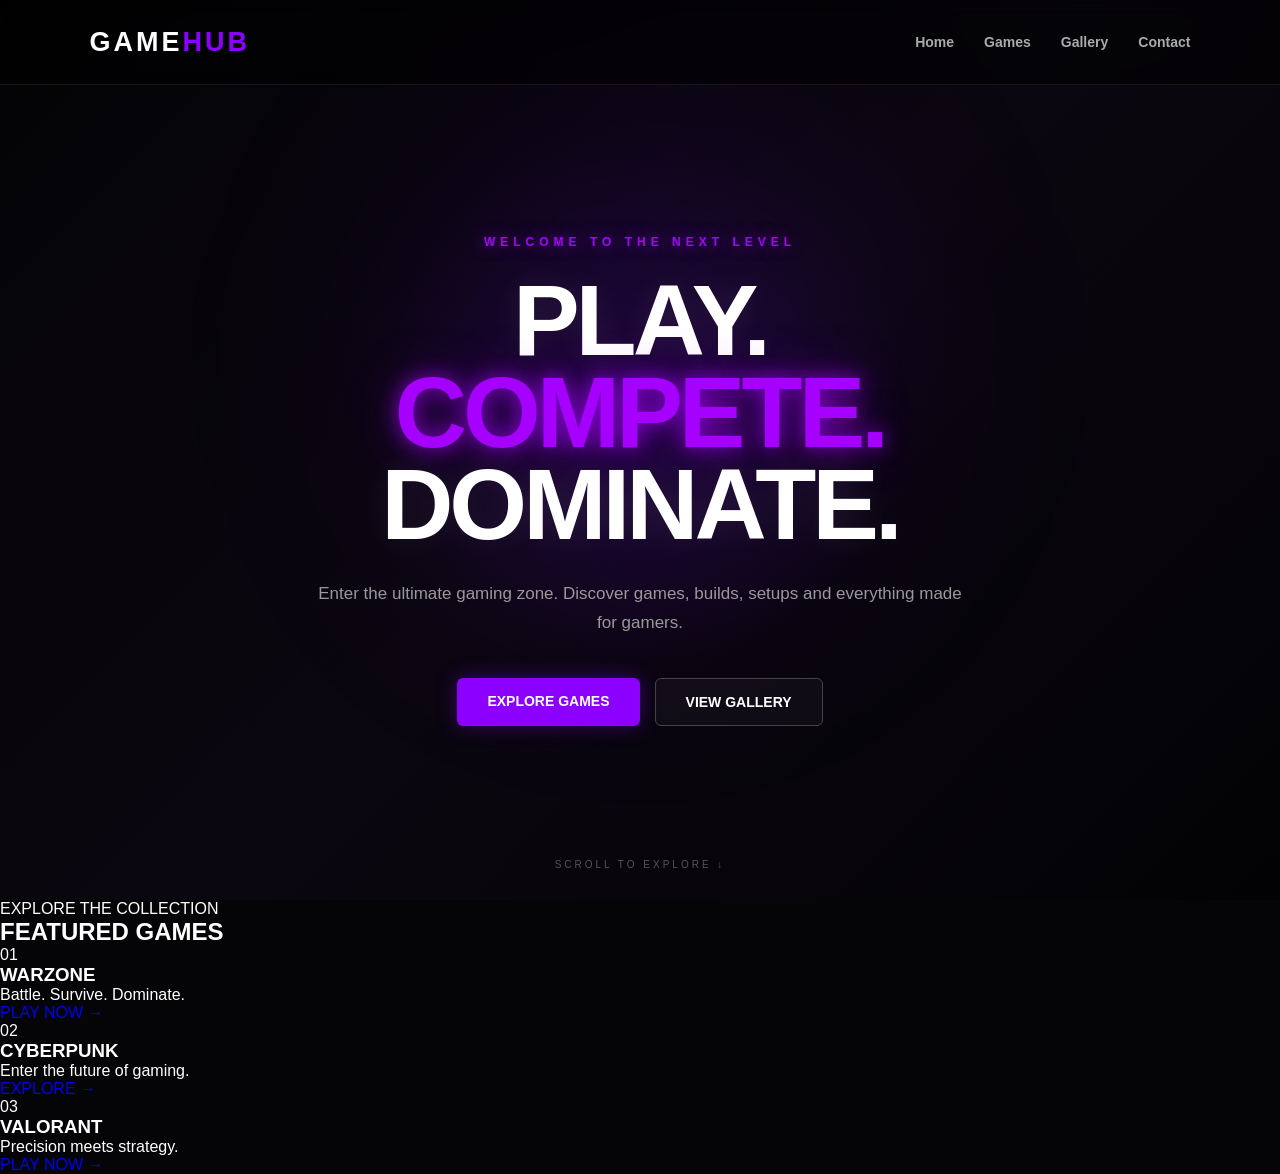
<file: index.html>
<!DOCTYPE html>
<html lang="en">

<head>
    <meta charset="UTF-8">
    <meta name="viewport" content="width=device-width, initial-scale=1.0">

    <title>GAMEHUB | Gaming Website</title>

    <link rel="stylesheet" href="style.css">
</head>

<body>

    <!-- ===== GAMING HERO ===== -->

    <section class="gaming-hero">

        <nav class="gaming-nav">

            <div class="gaming-logo">
                GAME<span>HUB</span>
            </div>

            <div class="gaming-menu">
                <a href="index.html">Home</a>
                <a href="games.html">Games</a>
                <a href="gallery.html">Gallery</a>
                <a href="contact.html">Contact</a>
            </div>

        </nav>


        <div class="gaming-hero-content">

            <p class="gaming-label">
                WELCOME TO THE NEXT LEVEL
            </p>

            <h1>
                PLAY.<br>
                <span>COMPETE.</span><br>
                DOMINATE.
            </h1>

            <p class="gaming-description">
                Enter the ultimate gaming zone.
                Discover games, builds, setups and everything
                made for gamers.
            </p>

            <div class="gaming-buttons">

                <a href="games.html" class="gaming-primary">
                    EXPLORE GAMES
                </a>

                <a href="gallery.html" class="gaming-secondary">
                    VIEW GALLERY
                </a>

            </div>

        </div>

        <div class="hero-scroll">
            SCROLL TO EXPLORE ↓
        </div>

    </section>
    <!-- ===== FEATURED GAMES ===== -->

<section class="featured-games">

    <div class="section-title">
        <p>EXPLORE THE COLLECTION</p>
        <h2>FEATURED <span>GAMES</span></h2>
    </div>

    <div class="game-grid">

        <div class="game-card">
            <div class="game-number">01</div>
            <h3>WARZONE</h3>
            <p>Battle. Survive. Dominate.</p>
            <a href="#">PLAY NOW →</a>
        </div>

        <div class="game-card">
            <div class="game-number">02</div>
            <h3>CYBERPUNK</h3>
            <p>Enter the future of gaming.</p>
            <a href="#">EXPLORE →</a>
        </div>

        <div class="game-card">
            <div class="game-number">03</div>
            <h3>VALORANT</h3>
            <p>Precision meets strategy.</p>
            <a href="#">PLAY NOW →</a>
        </div>

    </div>

</section>

</body>

</html>
</file>
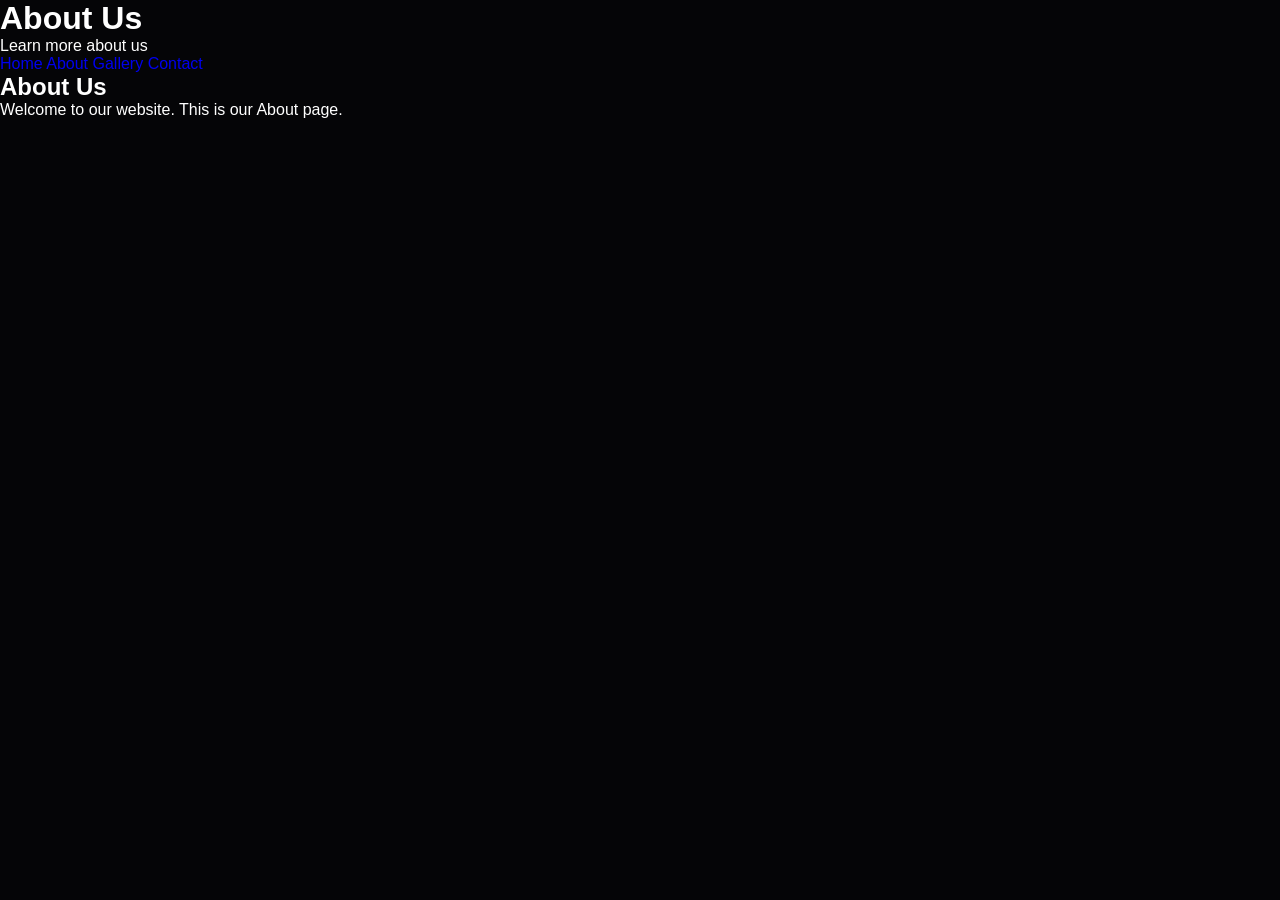
<file: about.html>
<!DOCTYPE html>
<html>

<head>
    <title>About - My Website</title>
    <link rel="stylesheet" href="style.css">
</head>

<body>

<header>
    <h1>About Us</h1>
    <p>Learn more about us</p>
</header>

<nav>
    <a href="index.html">Home</a>
    <a href="about.html">About</a>
    <a href="gallery.html">Gallery</a>
    <a href="contact.html">Contact</a>
</nav>

<main>
    <h2>About Us</h2>
    <p>Welcome to our website. This is our About page.</p>
</main>

</body>
</html>
</file>
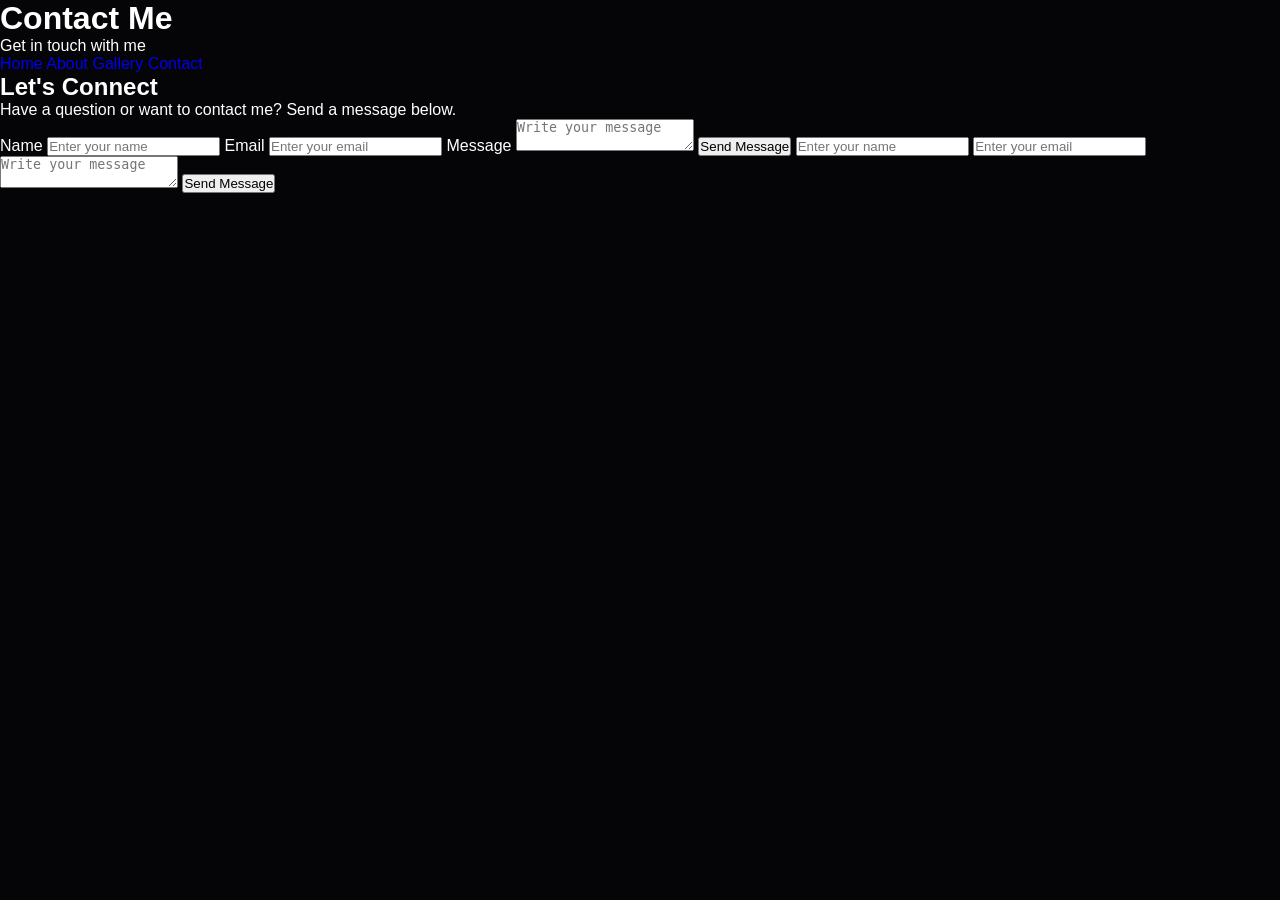
<file: contact.html>
<!DOCTYPE html>
<html>
<head>
    <title>Contact - My Website</title>
    <link rel="stylesheet" href="style.css">
</head>

<body>

<header>
    <h1>Contact Me</h1>
    <p>Get in touch with me</p>
</header>

<nav>
    <a href="index.html">Home</a>
    <a href="about.html">About</a>
    <a href="gallery.html">Gallery</a>
    <a href="contact.html">Contact</a>
</nav>

<main class="contact-section">

    <h2>Let's Connect</h2>
    <p class="contact-intro">
        Have a question or want to contact me? Send a message below.
    </p>

  <form class="contact-form" action="https://api.web3forms.com/submit" method="POST">
      <input type="hidden" name="access_key" value="097a0924-e269-4cd1-b587-409fe01069de">

        <label>Name</label>
        <input type="text" placeholder="Enter your name">

        <label>Email</label>
        <input type="email" placeholder="Enter your email">

        <label>Message</label>
        <textarea placeholder="Write your message"></textarea>

        <button type="submit">Send Message</button>
       <input type="text" name="name" placeholder="Enter your name">

<input type="email" name="email" placeholder="Enter your email">

<textarea name="message" placeholder="Write your message"></textarea>

<button type="submit">Send Message</button>

    </form>

</main>

</body>
</html>
</file>
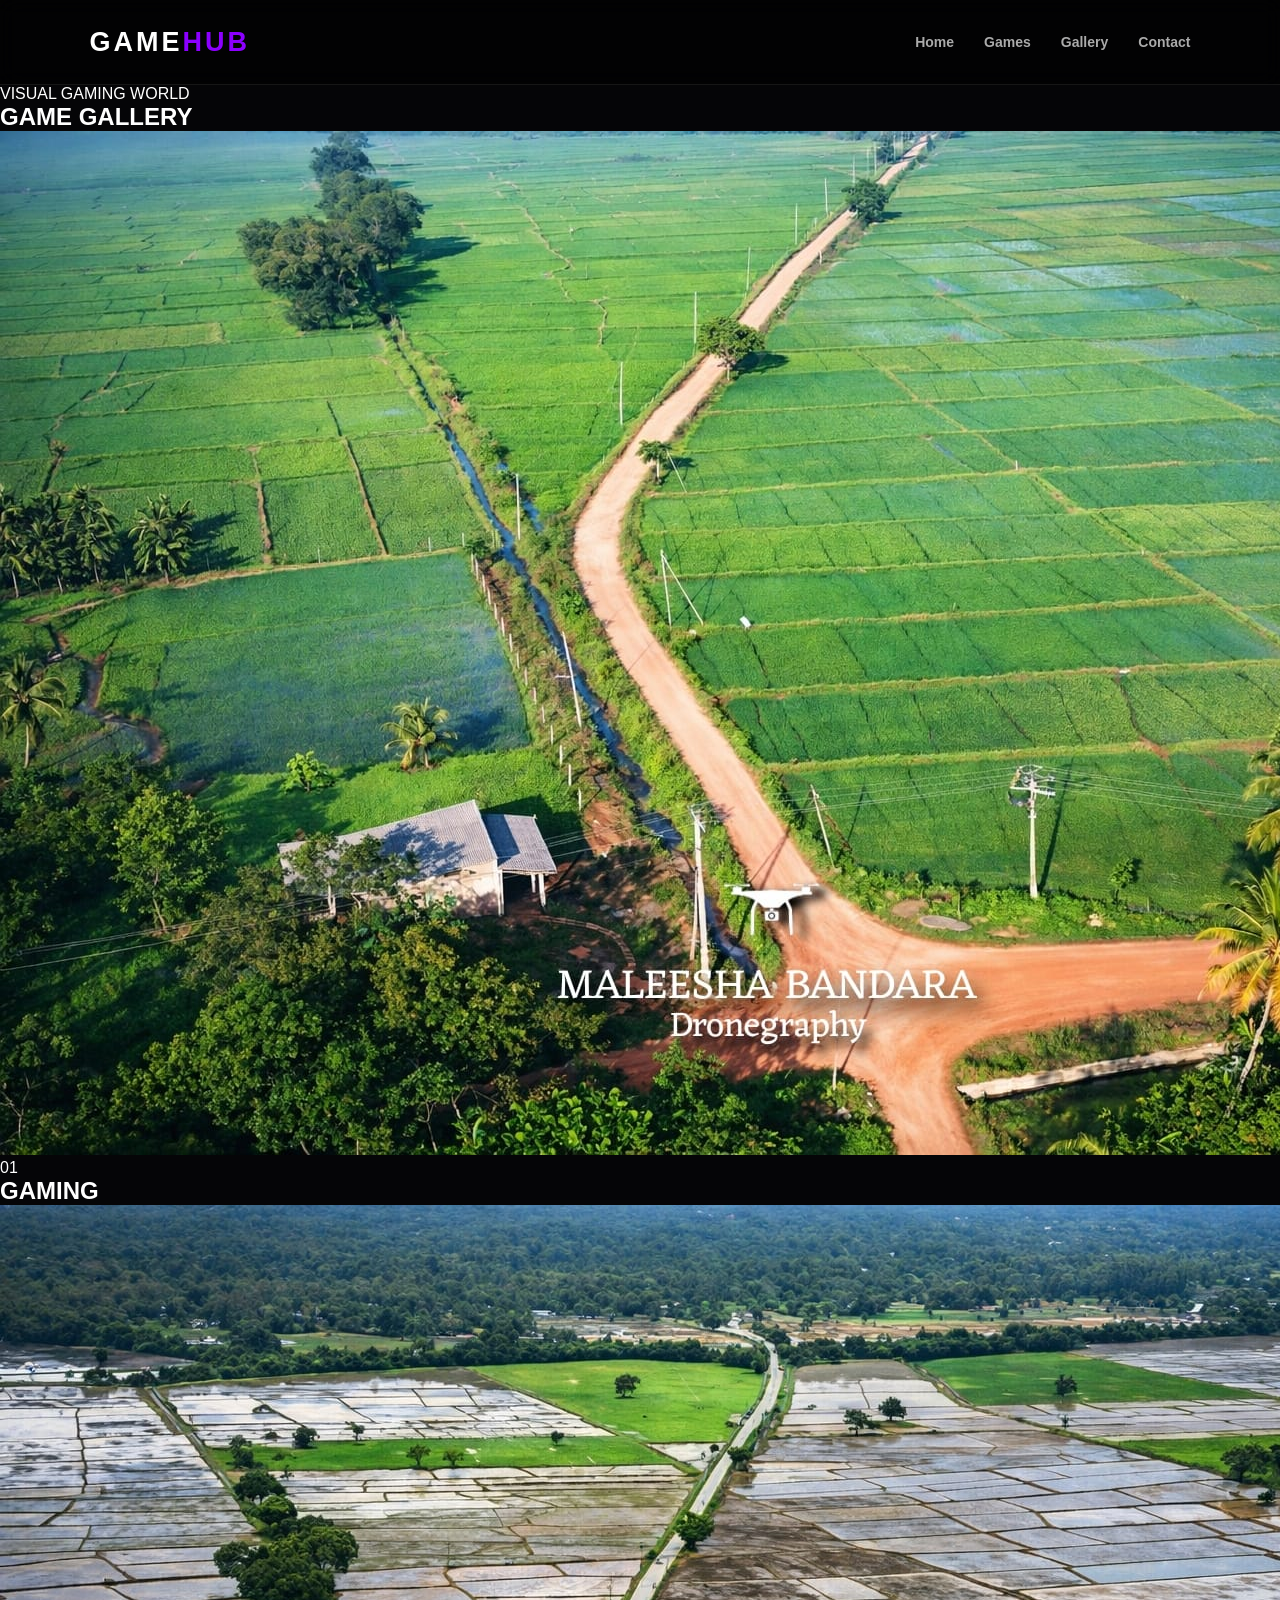
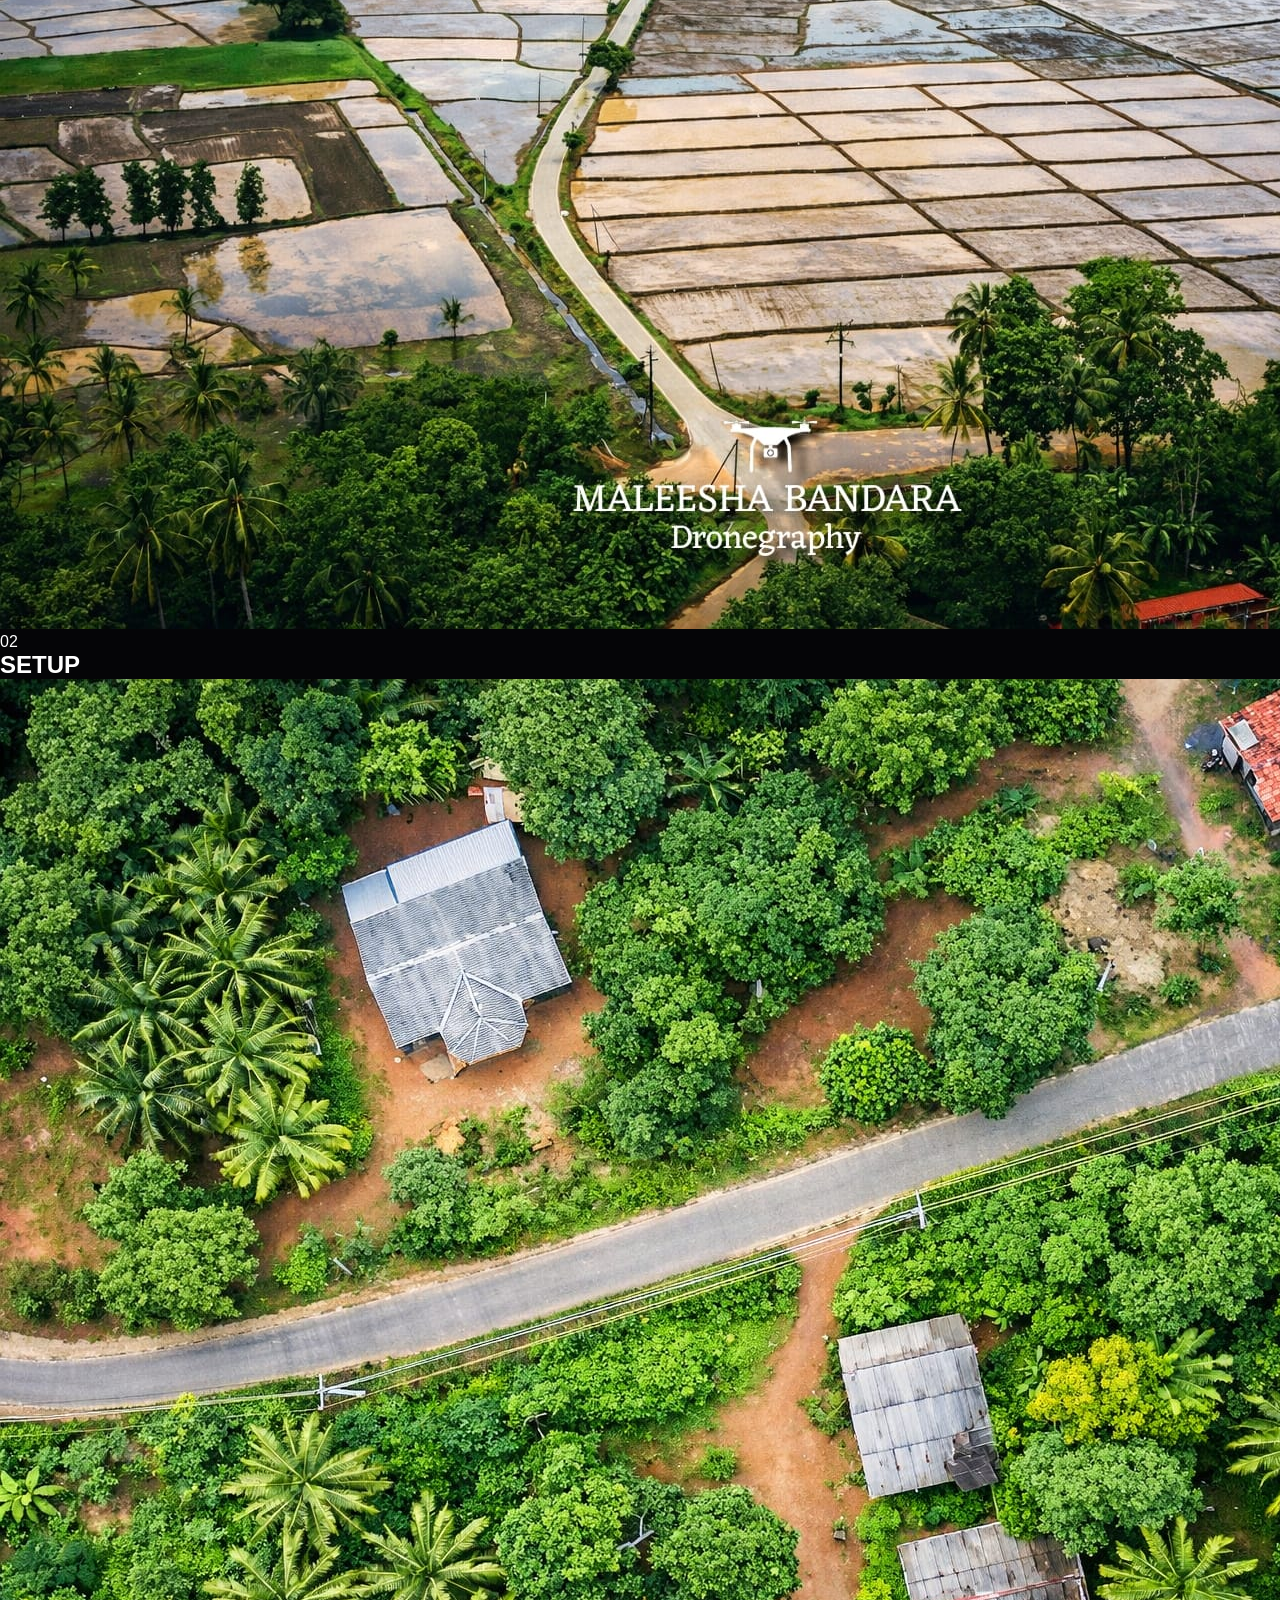
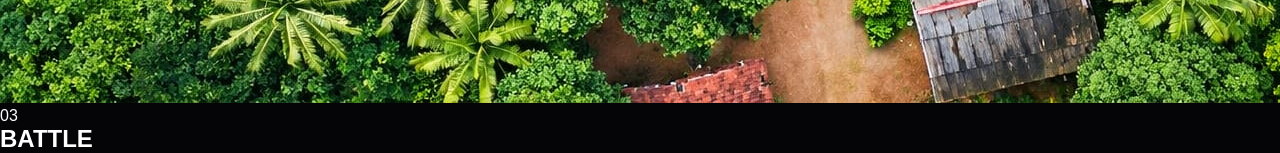
<file: gallery.html>
<!DOCTYPE html>
<html lang="en">

<head>
    <meta charset="UTF-8">
    <meta name="viewport" content="width=device-width, initial-scale=1.0">

    <title>GAMEHUB | Gallery</title>

    <link rel="stylesheet" href="style.css">
</head>

<body>

    <section class="gallery-page">

        <nav class="gaming-nav">

            <div class="gaming-logo">
                GAME<span>HUB</span>
            </div>

            <div class="gaming-menu">
                <a href="index.html">Home</a>
                <a href="games.html">Games</a>
                <a href="gallery.html">Gallery</a>
                <a href="contact.html">Contact</a>
            </div>

        </nav>


        <div class="gallery-header">

            <p>VISUAL GAMING WORLD</p>

            <h1>
                GAME <span>GALLERY</span>
            </h1>

            <div class="gallery-line"></div>

        </div>


        <div class="gaming-gallery">

            <div class="gallery-card">
                <img src="photo1.jpg" alt="Gaming Image 1">
                <div class="gallery-overlay">
                    <span>01</span>
                    <h2>GAMING</h2>
                </div>
            </div>


            <div class="gallery-card">
                <img src="photo2.jpg" alt="Gaming Image 2">
                <div class="gallery-overlay">
                    <span>02</span>
                    <h2>SETUP</h2>
                </div>
            </div>


            <div class="gallery-card">
                <img src="photo3.jpg" alt="Gaming Image 3">
                <div class="gallery-overlay">
                    <span>03</span>
                    <h2>BATTLE</h2>
                </div>
            </div>

        </div>

    </section>

</body>

</html>
</file>
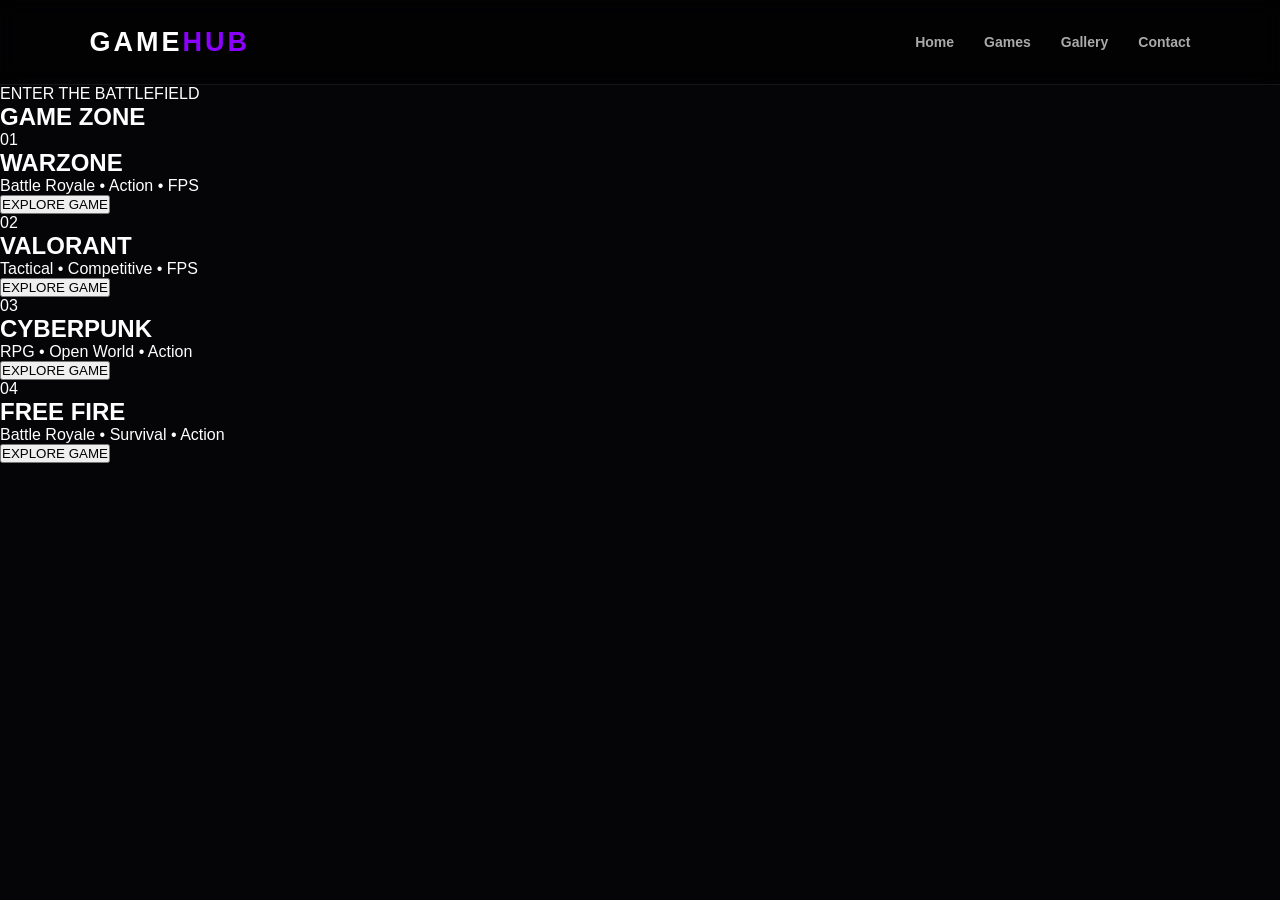
<file: games.html>
<!DOCTYPE html>
<html lang="en">

<head>
    <meta charset="UTF-8">
    <meta name="viewport" content="width=device-width, initial-scale=1.0">

    <title>GAMEHUB | Games</title>

    <link rel="stylesheet" href="style.css">
</head>

<body>

    <section class="games-page">

        <nav class="gaming-nav">

            <div class="gaming-logo">
                GAME<span>HUB</span>
            </div>

            <div class="gaming-menu">
                <a href="index.html">Home</a>
                <a href="games.html">Games</a>
                <a href="gallery.html">Gallery</a>
                <a href="contact.html">Contact</a>
            </div>

        </nav>


        <div class="games-header">

            <p>ENTER THE BATTLEFIELD</p>

            <h1>
                GAME <span>ZONE</span>
            </h1>

            <div class="games-line"></div>

        </div>


        <div class="games-container">

            <div class="big-game-card">
                <span>01</span>

                <div>
                    <h2>WARZONE</h2>
                    <p>Battle Royale • Action • FPS</p>
                    <button>EXPLORE GAME</button>
                </div>
            </div>


            <div class="big-game-card">
                <span>02</span>

                <div>
                    <h2>VALORANT</h2>
                    <p>Tactical • Competitive • FPS</p>
                    <button>EXPLORE GAME</button>
                </div>
            </div>


            <div class="big-game-card">
                <span>03</span>

                <div>
                    <h2>CYBERPUNK</h2>
                    <p>RPG • Open World • Action</p>
                    <button>EXPLORE GAME</button>
                </div>
            </div>


            <div class="big-game-card">
                <span>04</span>

                <div>
                    <h2>FREE FIRE</h2>
                    <p>Battle Royale • Survival • Action</p>
                    <button>EXPLORE GAME</button>
                </div>
            </div>

        </div>

    </section>

</body>

</html>
</file>
<file: style.css>
/* =========================================
   GAMEHUB - DARK GAMING WEBSITE
   ========================================= */

* {
    margin: 0;
    padding: 0;
    box-sizing: border-box;
}

html {
    scroll-behavior: smooth;
}

body {
    font-family: Arial, Helvetica, sans-serif;
    background: #050507;
    color: #ffffff;
    overflow-x: hidden;
}

a {
    text-decoration: none;
}


/* =========================================
   GAMING HERO
   ========================================= */

.gaming-hero {
    min-height: 100vh;
    position: relative;
    overflow: hidden;

    background:
        radial-gradient(
            circle at 50% 45%,
            rgba(120, 0, 255, 0.13),
            transparent 32%
        ),
        linear-gradient(
            135deg,
            #030305,
            #0b0710 50%,
            #020204
        );
}


/* Animated background glow */

.gaming-hero::before {
    content: "";

    position: absolute;

    width: 550px;
    height: 550px;

    left: 50%;
    top: 40%;

    transform: translate(-50%, -50%);

    border-radius: 50%;

    background: rgba(120, 0, 255, 0.08);

    filter: blur(100px);

    animation: glowMove 5s ease-in-out infinite alternate;
}

@keyframes glowMove {

    from {
        transform: translate(-50%, -50%) scale(0.8);
    }

    to {
        transform: translate(-50%, -50%) scale(1.2);
    }

}


/* =========================================
   NAVIGATION
   ========================================= */

.gaming-nav {
    height: 85px;

    padding: 0 7%;

    display: flex;
    align-items: center;
    justify-content: space-between;

    position: relative;
    z-index: 10;

    background: rgba(0, 0, 0, 0.55);

    border-bottom: 1px solid rgba(255,255,255,0.08);

    backdrop-filter: blur(10px);
}

.gaming-logo {
    font-size: 27px;

    font-weight: 900;

    letter-spacing: 3px;
}

.gaming-logo span {
    color: #8c00ff;
}

.gaming-menu {
    display: flex;

    gap: 30px;
}

.gaming-menu a {
    color: #aaa;

    font-size: 14px;

    font-weight: bold;

    transition: 0.3s;
}

.gaming-menu a:hover {
    color: #a600ff;

    text-shadow:
        0 0 12px rgba(166,0,255,0.8);
}


/* =========================================
   HERO CONTENT
   ========================================= */

.gaming-hero-content {
    max-width: 950px;

    margin: auto;

    padding: 150px 25px 100px;

    text-align: center;

    position: relative;
    z-index: 2;

    animation: heroIn 1s ease;
}

@keyframes heroIn {

    from {
        opacity: 0;
        transform: translateY(40px);
    }

    to {
        opacity: 1;
        transform: translateY(0);
    }

}

.gaming-label {
    color: #a600ff;

    font-size: 12px;

    font-weight: bold;

    letter-spacing: 5px;

    margin-bottom: 25px;

    text-shadow:
        0 0 15px rgba(166,0,255,0.7);
}

.gaming-hero-content h1 {
    font-size: clamp(55px, 9vw, 100px);

    line-height: 0.92;

    letter-spacing: -4px;

    font-weight: 900;

    margin-bottom: 30px;

    text-shadow:
        0 0 30px rgba(255,255,255,0.08);
}

.gaming-hero-content h1 span {
    color: #a600ff;

    text-shadow:
        0 0 20px rgba(166,0,255,0.8),
        0 0 50px rgba(166,0,255,0.35);
}

.gaming-description {
    max-width: 650px;

    margin: auto;

    color: #999;

    font-size: 17px;

    line-height: 1.7;
}


/* =========================================
   BUTTONS
   ========================================= */

.gaming-buttons {
    margin-top: 40px;

    display: flex;

    justify-content: center;

    gap: 15px;

    flex-wrap: wrap;
}

.gaming-primary,
.gaming-secondary {
    padding: 15px 30px;

    border-radius: 6px;

    font-size: 14px;

    font-weight: bold;

    transition: 0.3s;
}

.gaming-primary {
    color: white;

    background: #8c00ff;

    box-shadow:
        0 0 20px rgba(140,0,255,0.35);
}

.gaming-primary:hover {
    background: #a600ff;

    transform: translateY(-5px);

    box-shadow:
        0 0 35px rgba(166,0,255,0.65);
}

.gaming-secondary {
    color: white;

    border: 1px solid #444;

    background: rgba(255,255,255,0.03);
}

.gaming-secondary:hover {
    color: #a600ff;

    border-color: #a600ff;

    transform: translateY(-5px);

    box-shadow:
        0 0 20px rgba(166,0,255,0.2);
}


/* =========================================
   SCROLL INDICATOR
   ========================================= */

.hero-scroll {
    position: absolute;

    bottom: 30px;

    left: 50%;

    transform: translateX(-50%);

    color: #555;

    font-size: 10px;

    letter-spacing: 3px;

    z-index: 5;

    animation: scrollPulse 2s infinite;
}

@keyframes scrollPulse {

    0%, 100% {
        opacity: 0.35;
        transform: translateX(-50%) translateY(0);
    }

    50% {
        opacity: 1;
        transform: translateX(-50%) translateY(8px);
    }

}


/* =========================================
   MOBILE
   ========================================= */

@media (max-width: 700px) {

    .gaming-nav {
        height: auto;

        padding: 20px;

        flex-direction: column;

        gap: 18px;
    }

    .gaming-menu {
        gap: 18px;

        flex-wrap: wrap;

        justify-content: center;
    }

    .gaming-menu a {
        font-size: 12px;
    }

    .gaming-hero-content {
        padding: 120px 20px 100px;
    }

    .gaming-label {
        font-size: 9px;

        letter-spacing: 3px;
    }

    .gaming-hero-content h1 {
        font-size: 52px;

        letter-spacing: -2px;
    }

    .gaming-description {
        font-size: 15px;
    }

    .gaming-buttons {
        flex-direction: column;

        align-items: center;
    }

    .gaming-primary,
    .gaming-secondary {
        width: 210px;
    }
/* =========================================
   FEATURED GAMES
   ========================================= */

.featured-games {
    position: relative;
    padding: 110px 7%;
    background: #050507;
    overflow: hidden;
}

.section-title {
    text-align: center;
    margin-bottom: 55px;
}

.section-title p {
    color: #8c00ff;
    font-size: 11px;
    font-weight: bold;
    letter-spacing: 4px;
    margin-bottom: 15px;
}

.section-title h2 {
    font-size: clamp(35px, 6vw, 65px);
    font-weight: 900;
    letter-spacing: -2px;
}

.section-title h2 span {
    color: #a600ff;
    text-shadow: 0 0 25px rgba(166,0,255,0.7);
}


/* GAME GRID */

.game-grid {
    max-width: 1200px;
    margin: auto;

    display: grid;
    grid-template-columns: repeat(3, 1fr);
    gap: 25px;
}


/* GAME CARD */

.game-card {
    position: relative;

    min-height: 300px;

    padding: 35px;

    display: flex;
    flex-direction: column;
    justify-content: flex-end;

    background:
        linear-gradient(
            145deg,
            #15121b,
            #08080b
        );

    border: 1px solid #29252f;
    border-radius: 12px;

    overflow: hidden;

    transition: 0.4s ease;

    cursor: pointer;
}


/* Animated glow */

.game-card::before {
    content: "";

    position: absolute;

    width: 180px;
    height: 180px;

    top: -70px;
    right: -70px;

    background: #8c00ff;

    border-radius: 50%;

    filter: blur(80px);

    opacity: 0.12;

    transition: 0.4s;
}


/* Card hover */

.game-card:hover {
    transform: translateY(-12px);

    border-color: #8c00ff;

    box-shadow:
        0 15px 45px rgba(140,0,255,0.2);
}

.game-card:hover::before {
    opacity: 0.35;

    transform: scale(1.5);
}


/* NUMBER */

.game-number {
    position: absolute;

    top: 25px;
    right: 30px;

    font-size: 13px;

    color: #555;

    font-weight: bold;

    letter-spacing: 2px;
}


/* GAME TITLE */

.game-card h3 {
    position: relative;

    font-size: 32px;

    font-weight: 900;

    letter-spacing: 1px;

    margin-bottom: 10px;
}

.game-card p {
    position: relative;

    color: #888;

    font-size: 14px;

    margin-bottom: 25px;
}


/* LINK */

.game-card a {
    position: relative;

    width: fit-content;

    color: #a600ff;

    font-size: 12px;

    font-weight: bold;

    letter-spacing: 2px;

    transition: 0.3s;
}

.game-card a:hover {
    color: white;

    letter-spacing: 4px;
}


/* =========================================
   MOBILE
   ========================================= */

@media (max-width: 800px) {

    .game-grid {
        grid-template-columns: 1fr;
    }

    .game-card {
        min-height: 260px;
    }

}
   /* =========================================
   GAMING GRID BACKGROUND
   ========================================= */

.gaming-hero::after {
    content: "";

    position: absolute;
    inset: 0;

    background-image:
        linear-gradient(
            rgba(166, 0, 255, 0.06) 1px,
            transparent 1px
        ),
        linear-gradient(
            90deg,
            rgba(166, 0, 255, 0.06) 1px,
            transparent 1px
        );

    background-size: 60px 60px;

    mask-image: linear-gradient(
        to bottom,
        black,
        transparent 85%
    );

    animation: gridMove 12s linear infinite;

    pointer-events: none;
}

@keyframes gridMove {

    from {
        background-position: 0 0;
    }

    to {
        background-position: 60px 60px;
    }

}


/* =========================================
   NEON SCAN LINE
   ========================================= */

.gaming-hero-content::before {
    content: "";

    position: absolute;

    left: 0;
    right: 0;

    height: 1px;

    top: 30%;

    background: linear-gradient(
        90deg,
        transparent,
        rgba(166,0,255,0.5),
        transparent
    );

    animation: scanLine 4s ease-in-out infinite;

    pointer-events: none;
}

@keyframes scanLine {

    0%, 100% {
        opacity: 0;
        transform: translateY(-100px);
    }

    50% {
        opacity: 1;
        transform: translateY(150px);
    }

}
   /* =========================================
   GAMEHUB - GAMES PAGE
   DARK PURPLE ANIMATION
   ========================================= */

.games-page {
    min-height: 100vh;
    position: relative;
    overflow: hidden;

    background:
        radial-gradient(
            circle at 20% 20%,
            rgba(140, 0, 255, 0.18),
            transparent 30%
        ),
        radial-gradient(
            circle at 80% 70%,
            rgba(90, 0, 255, 0.14),
            transparent 30%
        ),
        #030305;
}


/* Animated purple glow */

.games-page::before {
    content: "";

    position: absolute;

    width: 600px;
    height: 600px;

    left: 50%;
    top: 50%;

    transform: translate(-50%, -50%);

    background: rgba(140, 0, 255, 0.08);

    border-radius: 50%;

    filter: blur(120px);

    animation: gameGlow 6s ease-in-out infinite alternate;
}

@keyframes gameGlow {

    from {
        transform: translate(-50%, -50%) scale(0.7);
        opacity: 0.5;
    }

    to {
        transform: translate(-50%, -50%) scale(1.3);
        opacity: 1;
    }

}


/* =========================================
   HEADER
   ========================================= */

.games-header {
    position: relative;
    z-index: 2;

    text-align: center;

    padding: 100px 20px 60px;
}

.games-header p {
    color: #a600ff;

    font-size: 11px;

    font-weight: bold;

    letter-spacing: 5px;

    margin-bottom: 20px;

    animation: fadeUp 1s ease;
}

.games-header h1 {
    font-size: clamp(50px, 8vw, 90px);

    font-weight: 900;

    letter-spacing: -4px;

    animation: fadeUp 1.2s ease;
}

.games-header h1 span {
    color: #a600ff;

    text-shadow:
        0 0 20px rgba(166,0,255,0.8),
        0 0 50px rgba(166,0,255,0.3);
}

.games-line {
    width: 100px;
    height: 2px;

    margin: 25px auto;

    background: #a600ff;

    box-shadow:
        0 0 15px #a600ff;

    animation: lineGrow 1.5s ease;
}

@keyframes lineGrow {

    from {
        width: 0;
        opacity: 0;
    }

    to {
        width: 100px;
        opacity: 1;
    }

}

@keyframes fadeUp {

    from {
        opacity: 0;
        transform: translateY(30px);
    }

    to {
        opacity: 1;
        transform: translateY(0);
    }

}


/* =========================================
   GAME CARDS
   ========================================= */

.games-container {
    position: relative;
    z-index: 2;

    max-width: 1200px;

    margin: auto;

    padding: 20px 7% 100px;

    display: grid;

    grid-template-columns: repeat(2, 1fr);

    gap: 25px;
}

.big-game-card {
    min-height: 330px;

    position: relative;

    padding: 35px;

    display: flex;
    align-items: flex-end;

    overflow: hidden;

    border: 1px solid #29212f;

    border-radius: 14px;

    background:
        linear-gradient(
            135deg,
            rgba(35, 10, 50, 0.95),
            rgba(5, 5, 8, 0.98)
        );

    transition:
        transform 0.45s ease,
        border-color 0.45s ease,
        box-shadow 0.45s ease;

    animation: cardAppear 0.8s ease backwards;
}

.big-game-card:nth-child(2) {
    animation-delay: 0.15s;
}

.big-game-card:nth-child(3) {
    animation-delay: 0.3s;
}

.big-game-card:nth-child(4) {
    animation-delay: 0.45s;
}

@keyframes cardAppear {

    from {
        opacity: 0;
        transform: translateY(50px);
    }

    to {
        opacity: 1;
        transform: translateY(0);
    }

}


/* Purple light inside card */

.big-game-card::before {
    content: "";

    position: absolute;

    width: 250px;
    height: 250px;

    right: -100px;
    top: -100px;

    border-radius: 50%;

    background: #8c00ff;

    filter: blur(90px);

    opacity: 0.12;

    transition: 0.5s;
}


/* Bottom neon line */

.big-game-card::after {
    content: "";

    position: absolute;

    left: 0;
    bottom: 0;

    width: 0;
    height: 3px;

    background: #a600ff;

    box-shadow: 0 0 15px #a600ff;

    transition: 0.5s;
}

.big-game-card:hover {
    transform: translateY(-12px) scale(1.02);

    border-color: #a600ff;

    box-shadow:
        0 20px 60px rgba(140,0,255,0.22);
}

.big-game-card:hover::before {
    opacity: 0.4;

    transform: scale(1.5);
}

.big-game-card:hover::after {
    width: 100%;
}


/* =========================================
   CARD CONTENT
   ========================================= */

.big-game-card > span {
    position: absolute;

    top: 25px;
    right: 30px;

    color: #555;

    font-size: 12px;

    font-weight: bold;

    letter-spacing: 3px;
}

.big-game-card h2 {
    font-size: clamp(30px, 4vw, 48px);

    font-weight: 900;

    letter-spacing: 1px;

    margin-bottom: 8px;

    transition: 0.3s;
}

.big-game-card:hover h2 {
    color: #b000ff;

    text-shadow:
        0 0 20px rgba(176,0,255,0.7);
}

.big-game-card p {
    color: #777;

    font-size: 13px;

    margin-bottom: 25px;
}

.big-game-card button {
    padding: 12px 22px;

    color: white;

    background: transparent;

    border: 1px solid #5d336f;

    border-radius: 5px;

    font-size: 11px;

    font-weight: bold;

    letter-spacing: 2px;

    cursor: pointer;

    transition: 0.3s;
}

.big-game-card button:hover {
    background: #8c00ff;

    border-color: #8c00ff;

    box-shadow:
        0 0 25px rgba(140,0,255,0.6);
}


/* =========================================
   MOBILE
   ========================================= */

@media (max-width: 750px) {

    .games-container {
        grid-template-columns: 1fr;

        padding-left: 20px;
        padding-right: 20px;
    }

    .games-header {
        padding-top: 80px;
    }

    .games-header h1 {
        letter-spacing: -2px;
    }

}
   /* =========================================
   GAMING GALLERY - DARK PURPLE
   ========================================= */

.gallery-page {
    min-height: 100vh;
    position: relative;
    overflow: hidden;

    background:
        radial-gradient(
            circle at 15% 25%,
            rgba(140, 0, 255, 0.18),
            transparent 28%
        ),
        radial-gradient(
            circle at 85% 75%,
            rgba(90, 0, 255, 0.15),
            transparent 30%
        ),
        #030305;
}


/* Animated background glow */

.gallery-page::before {
    content: "";

    position: absolute;

    width: 550px;
    height: 550px;

    left: 50%;
    top: 50%;

    transform: translate(-50%, -50%);

    background: rgba(140, 0, 255, 0.08);

    border-radius: 50%;

    filter: blur(120px);

    animation: galleryGlow 6s ease-in-out infinite alternate;

    pointer-events: none;
}

@keyframes galleryGlow {

    from {
        transform: translate(-50%, -50%) scale(.7);
    }

    to {
        transform: translate(-50%, -50%) scale(1.3);
    }

}


/* =========================================
   GALLERY HEADER
   ========================================= */

.gallery-header {
    position: relative;
    z-index: 2;

    text-align: center;

    padding: 90px 20px 55px;
}

.gallery-header p {
    color: #a600ff;

    font-size: 11px;

    font-weight: bold;

    letter-spacing: 5px;

    margin-bottom: 18px;
}

.gallery-header h1 {
    font-size: clamp(45px, 7vw, 80px);

    font-weight: 900;

    letter-spacing: -3px;
}

.gallery-header h1 span {
    color: #a600ff;

    text-shadow:
        0 0 20px rgba(166,0,255,.8),
        0 0 50px rgba(166,0,255,.3);
}

.gallery-line {
    width: 90px;
    height: 2px;

    margin: 25px auto;

    background: #a600ff;

    box-shadow: 0 0 15px #a600ff;
}


/* =========================================
   GALLERY GRID
   ========================================= */

.gaming-gallery {
    position: relative;
    z-index: 2;

    max-width: 1200px;

    margin: auto;

    padding: 20px 7% 100px;

    display: grid;

    grid-template-columns: repeat(3, 1fr);

    gap: 25px;
}


/* =========================================
   IMAGE CARDS
   ========================================= */

.gallery-card {
    position: relative;

    height: 350px;

    overflow: hidden;

    border-radius: 12px;

    border: 1px solid #29212f;

    background: #09070c;

    cursor: pointer;

    transition: .45s ease;

    animation: galleryIn .8s ease backwards;
}

.gallery-card:nth-child(2) {
    animation-delay: .15s;
}

.gallery-card:nth-child(3) {
    animation-delay: .3s;
}

@keyframes galleryIn {

    from {
        opacity: 0;
        transform: translateY(40px);
    }

    to {
        opacity: 1;
        transform: translateY(0);
    }

}


/* Image */

.gallery-card img {
    width: 100%;
    height: 100%;

    object-fit: cover;

    transition:
        transform .7s ease,
        filter .7s ease;
}


/* Purple overlay */

.gallery-card::after {
    content: "";

    position: absolute;

    inset: 0;

    background:
        linear-gradient(
            to top,
            rgba(10,0,20,.95),
            transparent 60%
        );

    opacity: .8;

    transition: .4s;
}


/* Hover */

.gallery-card:hover {
    transform: translateY(-10px);

    border-color: #a600ff;

    box-shadow:
        0 20px 50px rgba(140,0,255,.3);
}

.gallery-card:hover img {
    transform: scale(1.12);

    filter:
        brightness(.7)
        saturate(1.3);
}

.gallery-card:hover::after {
    background:
        linear-gradient(
            to top,
            rgba(90,0,150,.9),
            rgba(0,0,0,.05)
        );
}


/* =========================================
   OVERLAY TEXT
   ========================================= */

.gallery-overlay {
    position: absolute;

    left: 25px;
    right: 25px;
    bottom: 22px;

    z-index: 3;
}

.gallery-overlay span {
    color: #a600ff;

    font-size: 11px;

    font-weight: bold;

    letter-spacing: 3px;
}

.gallery-overlay h2 {
    margin-top: 7px;

    font-size: 27px;

    font-weight: 900;

    letter-spacing: 2px;

    text-shadow: 0 0 15px rgba(0,0,0,.8);
}


/* =========================================
   MOBILE
   ========================================= */

@media (max-width: 800px) {

    .gaming-gallery {
        grid-template-columns: 1fr;

        padding-left: 20px;
        padding-right: 20px;
    }

    .gallery-card {
        height: 300px;
    }

}
   /* =========================================
   GAMEHUB CONTACT - DARK PURPLE
   ========================================= */

.contact-page {
    min-height: 100vh;
    position: relative;
    overflow: hidden;

    background:
        radial-gradient(
            circle at 20% 30%,
            rgba(140, 0, 255, .16),
            transparent 30%
        ),
        radial-gradient(
            circle at 80% 70%,
            rgba(90, 0, 255, .12),
            transparent 30%
        ),
        #030305;
}


/* Header */

.contact-header {
    position: relative;
    z-index: 2;

    text-align: center;

    padding: 90px 20px 50px;
}

.contact-header h1 {
    font-size: clamp(45px, 7vw, 80px);

    font-weight: 900;

    letter-spacing: -3px;
}

.contact-header h1 span {
    color: #a600ff;

    text-shadow:
        0 0 20px rgba(166,0,255,.8);
}

.contact-header p {
    margin-top: 15px;

    color: #777;

    font-size: 14px;
}


/* Contact container */

.contact-container {
    position: relative;
    z-index: 2;

    max-width: 900px;

    margin: auto;

    padding: 20px 25px 100px;
}


/* Form */

.contact-form {
    padding: 40px;

    background:
        linear-gradient(
            145deg,
            rgba(25,10,35,.95),
            rgba(5,5,8,.98)
        );

    border: 1px solid #29212f;

    border-radius: 14px;

    box-shadow:
        0 20px 60px rgba(0,0,0,.4);

    animation: contactIn .8s ease;
}

@keyframes contactIn {

    from {
        opacity: 0;
        transform: translateY(40px);
    }

    to {
        opacity: 1;
        transform: translateY(0);
    }

}


/* Inputs */

.contact-form input,
.contact-form textarea {
    width: 100%;

    margin-bottom: 18px;

    padding: 15px 18px;

    color: white;

    background: rgba(255,255,255,.03);

    border: 1px solid #302638;

    border-radius: 6px;

    outline: none;

    font-size: 14px;

    transition: .3s;
}

.contact-form textarea {
    min-height: 160px;

    resize: vertical;
}

.contact-form input:focus,
.contact-form textarea:focus {
    border-color: #a600ff;

    box-shadow:
        0 0 20px rgba(166,0,255,.18);
}


/* Submit button */

.contact-form button {
    padding: 14px 30px;

    color: white;

    background: #8c00ff;

    border: none;

    border-radius: 6px;

    font-size: 12px;

    font-weight: bold;

    letter-spacing: 2px;

    cursor: pointer;

    transition: .3s;

    box-shadow:
        0 0 20px rgba(140,0,255,.3);
}

.contact-form button:hover {
    background: #a600ff;

    transform: translateY(-4px);

    box-shadow:
        0 0 35px rgba(166,0,255,.65);
}


/* Mobile */

@media (max-width: 600px) {

    .contact-form {
        padding: 25px;
    }

    .contact-header {
        padding-top: 70px;
    }

}

}
</file>
